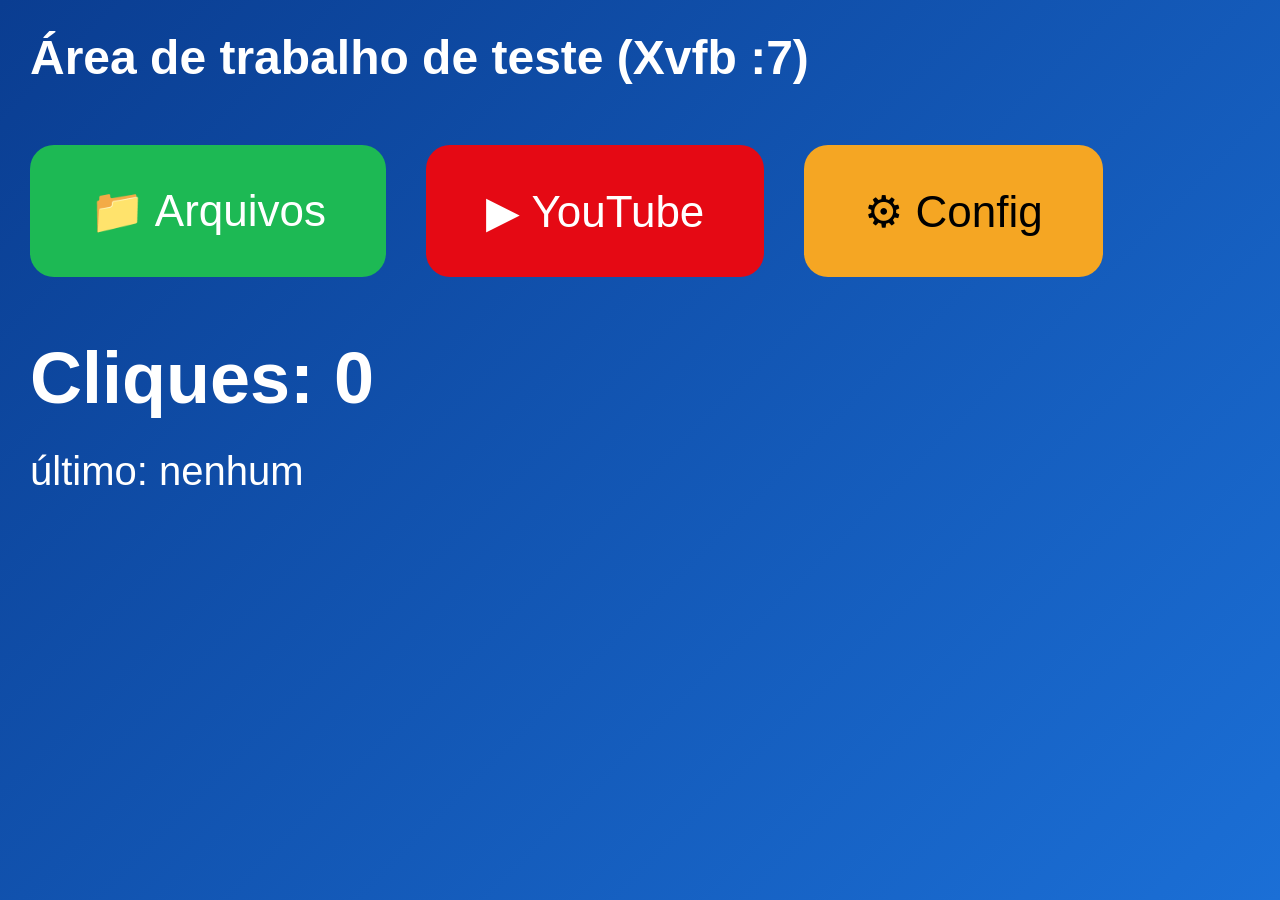
<file: tools/desktop.html>
<html><body style="margin:0;background:linear-gradient(135deg,#0a3d91,#1b6fd6);font-family:sans-serif;color:#fff;height:100vh">
<div style="padding:30px;font-size:48px;font-weight:800">Área de trabalho de teste (Xvfb :7)</div>
<div style="display:flex;gap:40px;padding:30px">
<button id="b1" onclick="c(this)" style="font-size:44px;padding:40px 60px;background:#1db954;color:#fff;border:0;border-radius:24px">📁 Arquivos</button>
<button id="b2" onclick="c(this)" style="font-size:44px;padding:40px 60px;background:#e50914;color:#fff;border:0;border-radius:24px">▶ YouTube</button>
<button id="b3" onclick="c(this)" style="font-size:44px;padding:40px 60px;background:#f5a623;color:#000;border:0;border-radius:24px">⚙ Config</button></div>
<div id="cont" style="font-size:72px;font-weight:900;padding:30px">Cliques: 0</div><div id="ult" style="font-size:40px;padding:0 30px">último: nenhum</div>
<script>let n=0;function c(b){n++;cont.textContent='Cliques: '+n;ult.textContent='último: '+b.textContent;b.style.outline='12px solid yellow'}</script></body></html>
</file>
